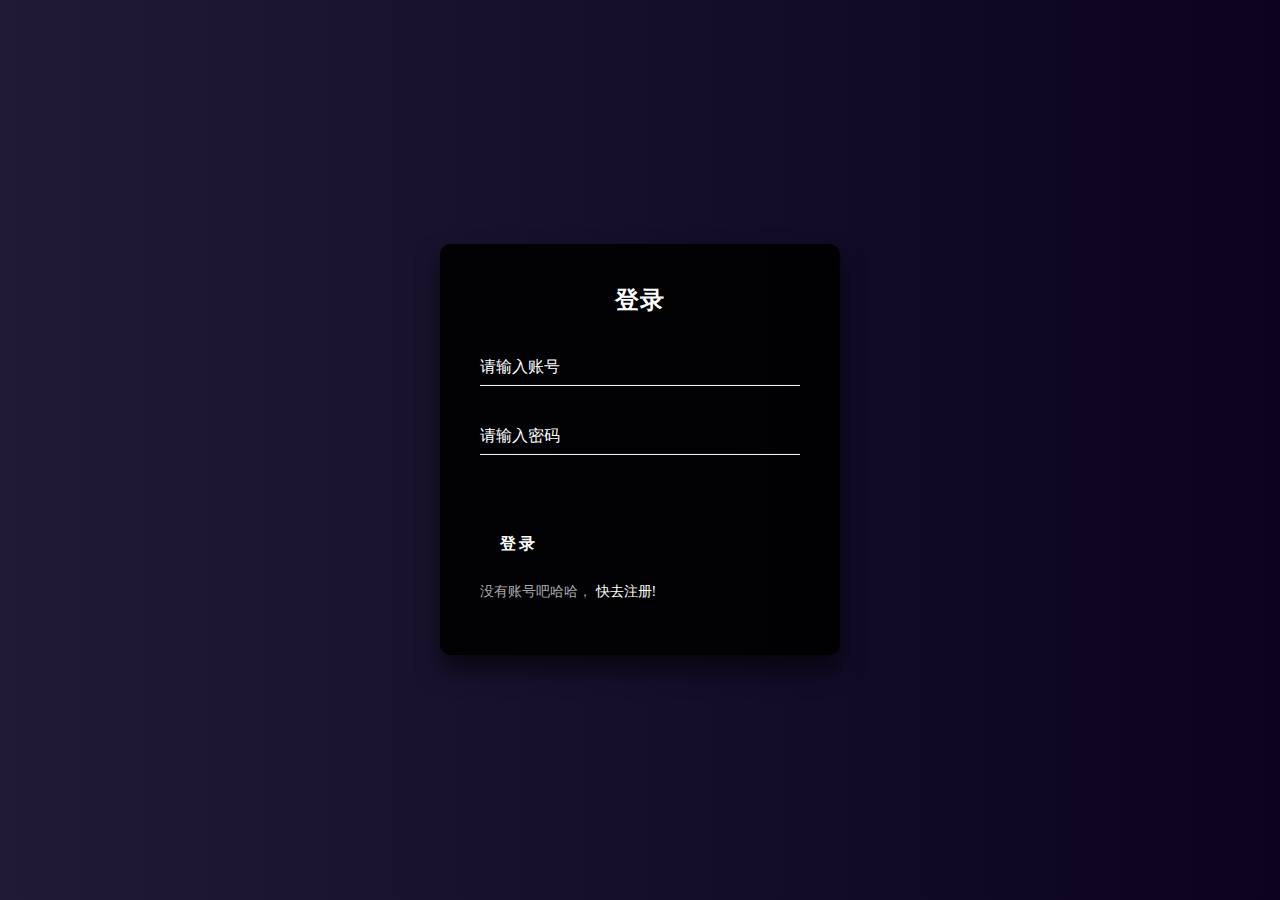
<file: 响应式企业官网/index.html>
<!doctype html>
<html lang="en">
<head>
    <meta charset="UTF-8">
    <meta name="viewport"
          content="width=device-width, user-scalable=no, initial-scale=1.0, maximum-scale=1.0, minimum-scale=1.0">
    <meta http-equiv="X-UA-Compatible" content="ie=edge">
    <title>Document</title>
    <style>
        html{
            background-image: linear-gradient(90deg, #201A35, #0B0320);
        color: #fff;
        }
        .login-box {
            position: absolute;
            top: 50%;
            left: 50%;
            width: 400px;
            padding: 40px;
            margin: 20px auto;
            transform: translate(-50%, -55%);
            background: rgba(0,0,0,.9);
            box-sizing: border-box;
            box-shadow: 0 15px 25px rgba(0,0,0,.6);
            border-radius: 10px;
        }

        .login-box p:first-child {
            margin: 0 0 30px;
            padding: 0;
            color: #fff;
            text-align: center;
            font-size: 1.5rem;
            font-weight: bold;
            letter-spacing: 1px;
        }

        .login-box .user-box {
            position: relative;
            top: 1px;
        }

        .login-box .user-box input {
            width: 100%;
            padding: 10px 0;
            font-size: 16px;
            color: #fff;
            margin-bottom: 30px;
            border: none;
            border-bottom: 1px solid #fff;
            outline: none;
            background: transparent;
        }

        .login-box .user-box label {
            position: absolute;
            top: 0;
            left: 0;
            padding: 10px 0;
            font-size: 16px;
            color: #fff;
            pointer-events: none;
            transition: .5s;
        }

        .login-box .user-box input:focus ~ label,
        .login-box .user-box input:valid ~ label {
            top: -20px;
            left: 0;
            color: #fff;
            font-size: 12px;
        }

        .login-box form a {
            position: relative;
            display: inline-block;
            padding: 10px 20px;
            font-weight: bold;
            color: #fff;
            font-size: 16px;
            text-decoration: none;
            text-transform: uppercase;
            overflow: hidden;
            transition: .5s;
            margin-top: 40px;
            letter-spacing: 3px
        }

        .login-box a:hover {
            background: #fff;
            color: #272727;
            border-radius: 5px;
        }

        .login-box a span {
            position: absolute;
            display: block;
        }

        .login-box a span:nth-child(1) {
            top: 0;
            left: -100%;
            width: 100%;
            height: 2px;
            background: linear-gradient(90deg, transparent, #fff);
            animation: btn-anim1 1.5s linear infinite;
        }

        @keyframes btn-anim1 {
            0% {
                left: -100%;
            }

            50%,100% {
                left: 100%;
            }
        }

        .login-box a span:nth-child(2) {
            top: -100%;
            right: 0;
            width: 2px;
            height: 100%;
            background: linear-gradient(180deg, transparent, #fff);
            animation: btn-anim2 1.5s linear infinite;
            animation-delay: .375s
        }

        @keyframes btn-anim2 {
            0% {
                top: -100%;
            }

            50%,100% {
                top: 100%;
            }
        }

        .login-box a span:nth-child(3) {
            bottom: 0;
            right: -100%;
            width: 100%;
            height: 2px;
            background: linear-gradient(270deg, transparent, #fff);
            animation: btn-anim3 1.5s linear infinite;
            animation-delay: .75s
        }

        @keyframes btn-anim3 {
            0% {
                right: -100%;
            }

            50%,100% {
                right: 100%;
            }
        }

        .login-box a span:nth-child(4) {
            bottom: -100%;
            left: 0;
            width: 2px;
            height: 100%;
            background: linear-gradient(360deg, transparent, #fff);
            animation: btn-anim4 1.5s linear infinite;
            animation-delay: 1.125s
        }

        @keyframes btn-anim4 {
            0% {
                bottom: -100%;
            }

            50%,100% {
                bottom: 100%;
            }
        }

        .login-box p:last-child {
            color: #aaa;
            font-size: 14px;
        }

        .login-box a.a2 {
            color: #fff;
            text-decoration: none;
        }

        .login-box a.a2:hover {
            background: transparent;
            color: #aaa;
            border-radius: 5px;
        }
     
    </style>
</head>
<body>
<div class="login-box">
    <p>登录</p>
    <form>
        <div class="user-box">
            <input required="" name="" type="text" >
            <label>请输入账号</label>
        </div>
        <div class="user-box">
            <input required="" name="" type="password" class="ps">
            <label>请输入密码</label>
        </div>
        <a class="a">
            <span></span>
            <span></span>
            <span></span>
            <span></span>
            登录
        </a>
    </form>
    <p>没有账号吧哈哈，<a href="" class="a2"> 快去注册!</a></p>
</div>
</body>
<script>
    const a = document.querySelector(".a")
     a.addEventListener("click",function(){
         if (document.querySelector(".user-box").firstElementChild.value!=="" && document.querySelector(".ps").value!==""){
             location.href = "首页.html"
         }else {
             alert("输入框不能为空")
         }

     })

    // parentNode 获取已知节点的父节点. 子: childNodes; 得到全部子节点 children 得到全部子节点 firstChild 获得第一个子节点 lastChild 获得...
      
</script>
</html>
</file>
